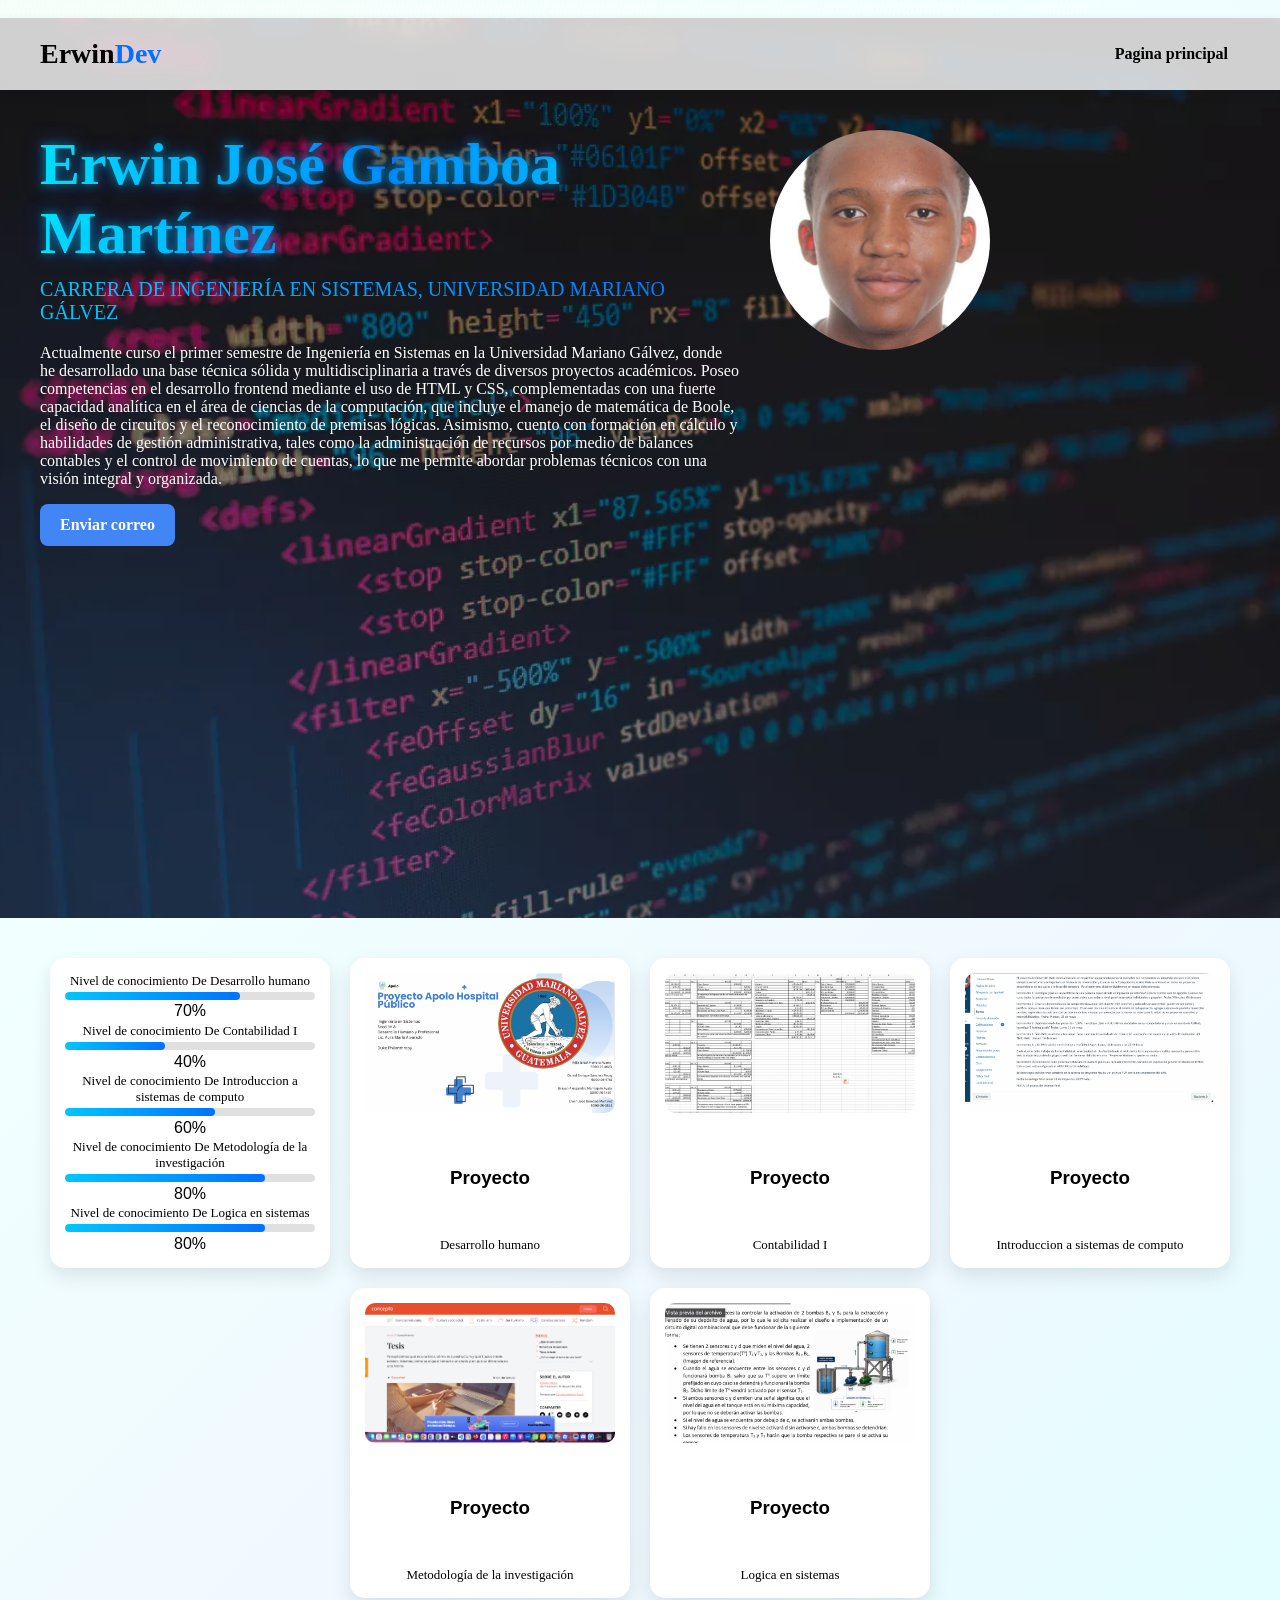
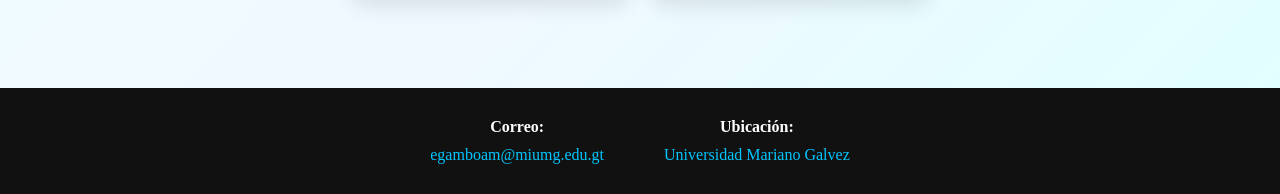
<file: index.html>
<!DOCTYPE html>
<html lang="es">
<head>
    <meta charset="UTF-8">
    <meta name="viewport" content="width=device-width, initial-scale=1.0">
    <title>Erwin_portafolio</title>

    <link rel="stylesheet" href="pagweb.css">
</head>

///////////////////////////////////////////////////////////////////////////////////////////////////////////////////////////
<!--Pagina Principal-->
///////////////////////////////////////////////////////////////////////////////////////////////////////////////////////////
<section class="hero">
<header class="header">
    <div class="logo">
        Erwin<span>Dev</span>
    </div>

    <nav class="nav">
        <a href="index.html">Pagina principal</a>
    </nav>

</header>

<body>

<div class="perfil">


    <div class="info">

        <h1 class="titu">Erwin José Gamboa Martínez</h1>

        <p class="subti">
            CARRERA DE INGENIERÍA EN SISTEMAS, UNIVERSIDAD MARIANO GÁLVEZ
        </p>

        <p>
            Actualmente curso el primer semestre de Ingeniería en Sistemas en la Universidad Mariano Gálvez, 
            donde he desarrollado una base técnica sólida y multidisciplinaria a través de diversos proyectos académicos. 
            Poseo competencias en el desarrollo frontend mediante el uso de HTML y CSS, 
            complementadas con una fuerte capacidad analítica en el área de ciencias de la computación, 
            que incluye el manejo de matemática de Boole, el diseño de circuitos y el reconocimiento de premisas lógicas. 
            Asimismo, cuento con formación en cálculo y habilidades de gestión administrativa, 
            tales como la administración de recursos por medio de balances contables y el control de movimiento de cuentas,
             lo que me permite abordar problemas técnicos con una visión integral y organizada.
        </p>

        <a href="mailto:egamboam@miumg.edu.gt" class="botoncito">
            Enviar correo
        </a>
    
    </div>
    <img src="ewin.jpg" class="round" alt="Foto de perfil">

</div>
</section>

<!--
///////////////////////////////////////////////////////////////////////////////////////////////////////////////////////////
Seccion de paginas
///////////////////////////////////////////////////////////////////////////////////////////////////////////////////////////
-->

    <section>

  <div class="cards">

    <div class="card">
        <p>Nivel de conocimiento De Desarrollo humano</p>
        <div class="progress-bar">
            <div class="progress" style="width: 70%;"></div>
        </div>
        <span>70%</span>

        <p>Nivel de conocimiento De Contabilidad I</p>
        <div class="progress-bar">
            <div class="progress" style="width: 40%;"></div>
        </div>
        <span>40%</span>

        <p>Nivel de conocimiento De Introduccion a sistemas de computo</p>
        <div class="progress-bar">
            <div class="progress" style="width: 60%;"></div>
        </div>
        <span>60%</span>

        <p>Nivel de conocimiento De Metodología de la investigación</p>
        <div class="progress-bar">
            <div class="progress" style="width: 80%;"></div>
        </div>
        <span>80%</span>

        <p>Nivel de conocimiento De Logica en sistemas</p>
        <div class="progress-bar">
            <div class="progress" style="width: 80%;"></div>
        </div>
        <span>80%</span>
    </div>

    <a href="index2.html" class="card glass">
      <img src="Desapro.jpg">
      <h3>Proyecto</h3>
      <p class="pcard">Desarrollo humano</p>
    </a>

    <a href="index3.html" class="card glass">
      <img src="conproy.png">
      <h3>Proyecto</h3>
      <p class="pcard">Contabilidad I</p>
    </a>

    <a href="index4.html" class="card glass">
      <img src="introproy.png">
      <h3>Proyecto</h3>
      <p class="pcard">Introduccion a sistemas de computo</p>
    </a>

    <a href="index5.html" class="card glass">
      <img src="metproy.png">
      <h3>Proyecto</h3>
      <p class="pcard">Metodología de la investigación</p>
    </a>

    <a href="index6.html" class="card glass">
      <img src="logiproy.png">
      <h3>Proyecto</h3>
      <p class="pcard">Logica en sistemas</p>
    </a>

  </div>

</section>

<!--
///////////////////////////////////////////////////////////////////////////////////////////////////////////////////////////
Pie de pagina
///////////////////////////////////////////////////////////////////////////////////////////////////////////////////////////
-->

<footer class="footer">

  <div class="footer-container">

    <div class="footer-item">
      <p>Correo:</p>
      <a href="mailto:egamboam@miumg.edu.gt">
        egamboam@miumg.edu.gt
      </a>
    </div>

    <div class="footer-item">
      <p>Ubicación:</p>
      <a href="https://maps.app.goo.gl/AmD2jMaSG96LEVjC8">
        Universidad Mariano Galvez
      </a>
    </div>

  </div>

</footer>

</body>
</html>
</file>
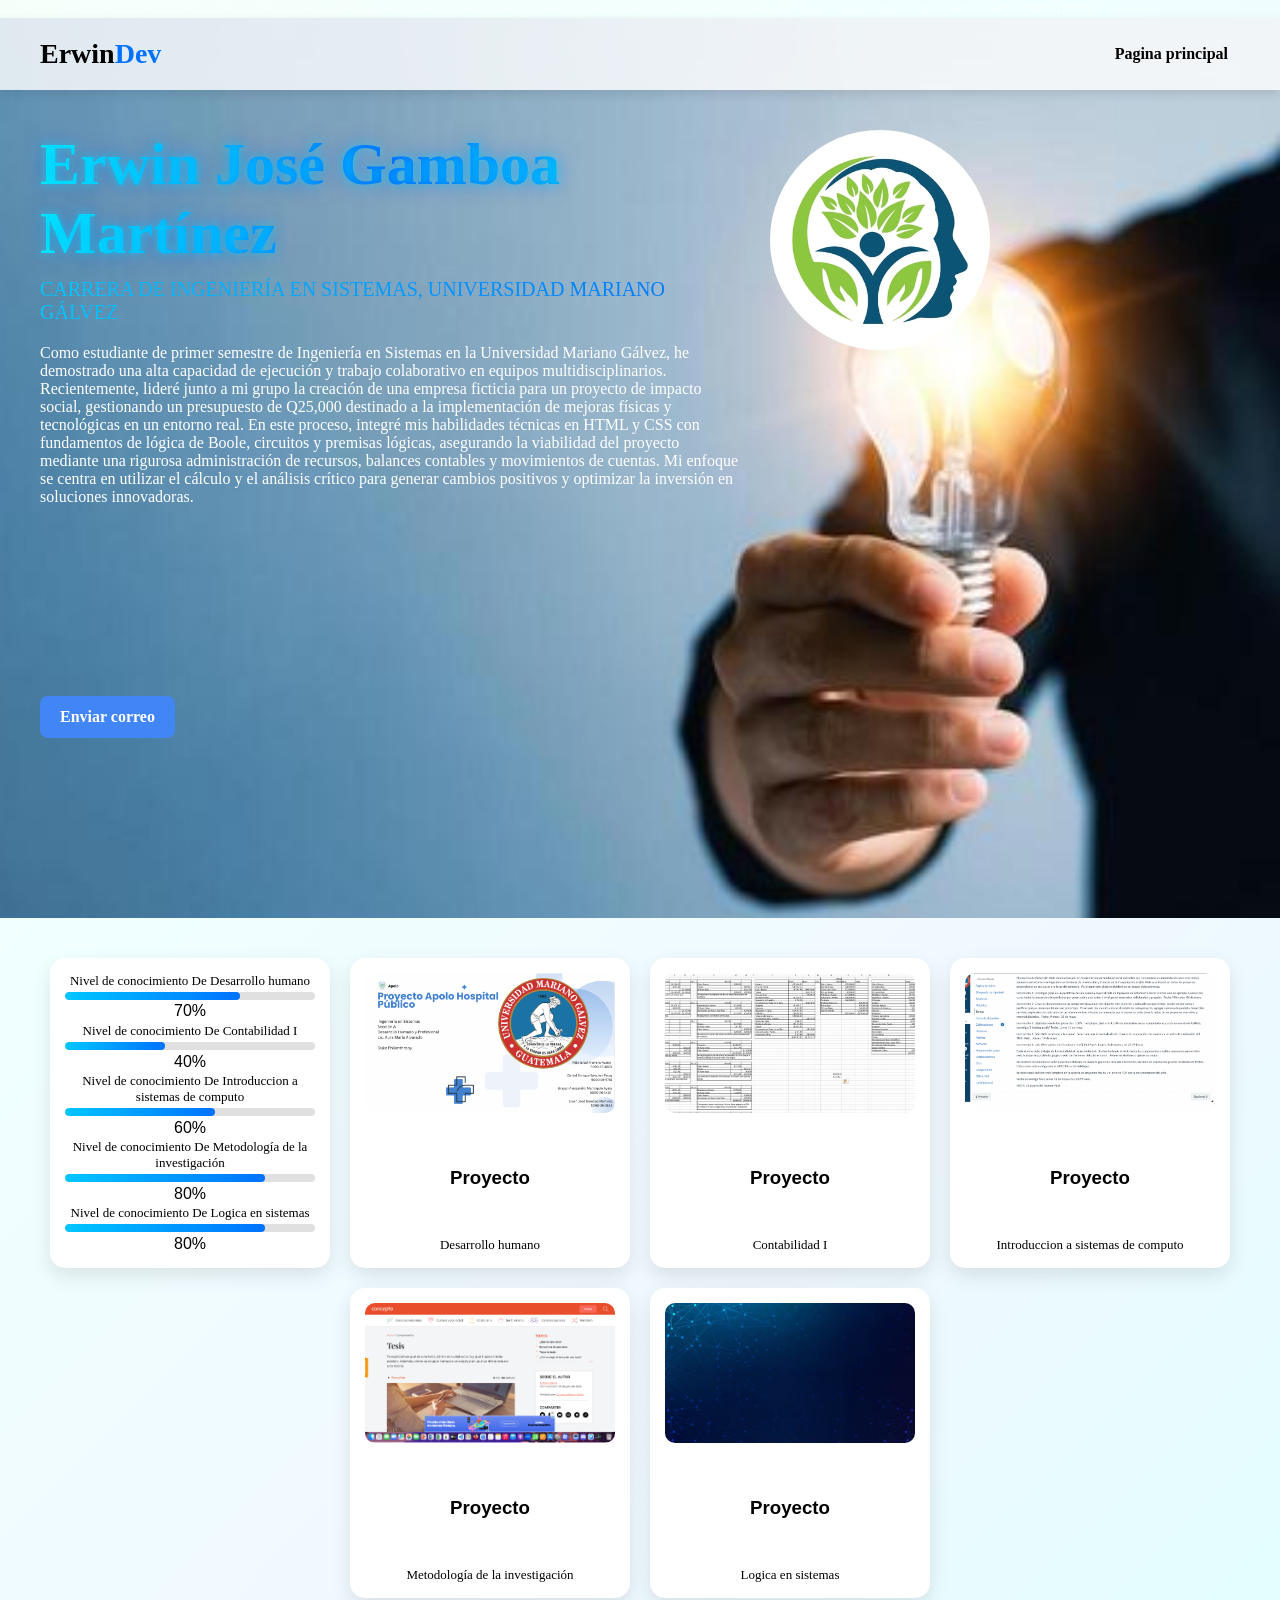
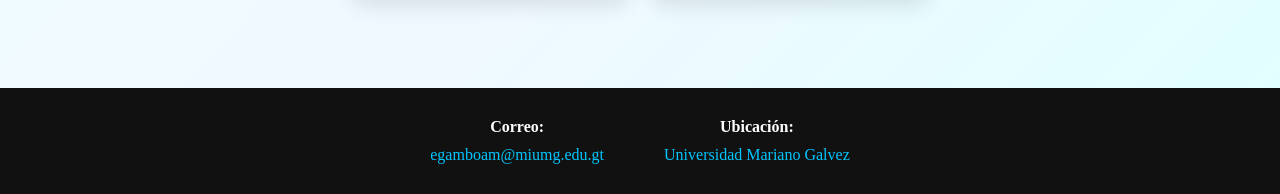
<file: index2.html>
<!DOCTYPE html>
<html lang="es">
<head>
    <meta charset="UTF-8">
    <meta name="viewport" content="width=device-width, initial-scale=1.0">
    <title>Desarrollo Humano</title>

    <link rel="stylesheet" href="pagweb.css">
</head>

///////////////////////////////////////////////////////////////////////////////////////////////////////////////////////////
<!--Pagina Principal-->
///////////////////////////////////////////////////////////////////////////////////////////////////////////////////////////

<section class="hero-des">
<header class="header">
    <div class="logo">
        Erwin<span>Dev</span>
    </div>

    <nav class="nav">
        <a href="index.html">Pagina principal</a>
    </nav>


</header>

<body>

<div class="perfil">


    <div class="info">

        <h1 class="titu">Erwin José Gamboa Martínez</h1>

        <p class="subti">
            CARRERA DE INGENIERÍA EN SISTEMAS, UNIVERSIDAD MARIANO GÁLVEZ
        </p>

        <p>
            Como estudiante de primer semestre de Ingeniería en Sistemas en la Universidad Mariano Gálvez,
            he demostrado una alta capacidad de ejecución y trabajo colaborativo en equipos multidisciplinarios. 
            Recientemente, lideré junto a mi grupo la creación de una empresa ficticia para un proyecto de impacto social,
            gestionando un presupuesto de Q25,000 destinado a la implementación de mejoras físicas y 
            tecnológicas en un entorno real. En este proceso, integré mis habilidades técnicas en HTML y 
            CSS con fundamentos de lógica de Boole, circuitos y premisas lógicas, asegurando la viabilidad 
            del proyecto mediante una rigurosa administración de recursos, balances contables y movimientos de cuentas.
            Mi enfoque se centra en utilizar el cálculo y el análisis crítico para generar cambios positivos y 
            optimizar la inversión en soluciones innovadoras.
        </p>

        <div class="video-container">
    <iframe width="300" height="170"
        src="https://www.youtube.com/embed/HGNBEvgfM04"
        title="YouTube video player"
        frameborder="0"
        allowfullscreen>
    </iframe>
        </div>

        <a href="mailto:egamboam@miumg.edu.gt" class="botoncito">
            Enviar correo
        </a>
    
    </div>
    <img src="desaperfil.jpg" class="round" alt="Foto de perfil">

</div>
</section>

<!--
///////////////////////////////////////////////////////////////////////////////////////////////////////////////////////////
Seccion de paginas
///////////////////////////////////////////////////////////////////////////////////////////////////////////////////////////
-->

    <section>

  <div class="cards">

    <div class="card">
        <p>Nivel de conocimiento De Desarrollo humano</p>
        <div class="progress-bar">
            <div class="progress" style="width: 70%;"></div>
        </div>
        <span>70%</span>

        <p>Nivel de conocimiento De Contabilidad I</p>
        <div class="progress-bar">
            <div class="progress" style="width: 40%;"></div>
        </div>
        <span>40%</span>

        <p>Nivel de conocimiento De Introduccion a sistemas de computo</p>
        <div class="progress-bar">
            <div class="progress" style="width: 60%;"></div>
        </div>
        <span>60%</span>

        <p>Nivel de conocimiento De Metodología de la investigación</p>
        <div class="progress-bar">
            <div class="progress" style="width: 80%;"></div>
        </div>
        <span>80%</span>

        <p>Nivel de conocimiento De Logica en sistemas</p>
        <div class="progress-bar">
            <div class="progress" style="width: 80%;"></div>
        </div>
        <span>80%</span>
    </div>

    <a href="index2.html" class="card glass">
      <img src="Desapro.jpg">
      <h3>Proyecto</h3>
      <p class="pcard">Desarrollo humano</p>
    </a>

    <a href="index3.html" class="card glass">
      <img src="conproy.png">
      <h3>Proyecto</h3>
      <p class="pcard">Contabilidad I</p>
    </a>

    <a href="index4.html" class="card glass">
      <img src="introproy.png">
      <h3>Proyecto</h3>
      <p class="pcard">Introduccion a sistemas de computo</p>
    </a>

    <a href="index5.html" class="card glass">
      <img src="metproy.png">
      <h3>Proyecto</h3>
      <p class="pcard">Metodología de la investigación</p>
    </a>

    <a href="index6.html" class="card glass">
      <img src="logfon.jpg">
      <h3>Proyecto</h3>
      <p class="pcard">Logica en sistemas</p>
    </a>

  </div>

</section>

<!--
///////////////////////////////////////////////////////////////////////////////////////////////////////////////////////////
Pie de pagina
///////////////////////////////////////////////////////////////////////////////////////////////////////////////////////////
-->

<footer class="footer">

  <div class="footer-container">

    <div class="footer-item">
      <p>Correo:</p>
      <a href="mailto:egamboam@miumg.edu.gt">
        egamboam@miumg.edu.gt
      </a>
    </div>

    <div class="footer-item">
      <p>Ubicación:</p>
      <a href="https://maps.app.goo.gl/AmD2jMaSG96LEVjC8">
        Universidad Mariano Galvez
      </a>
    </div>

  </div>

</footer>

</body>
</html>
</file>
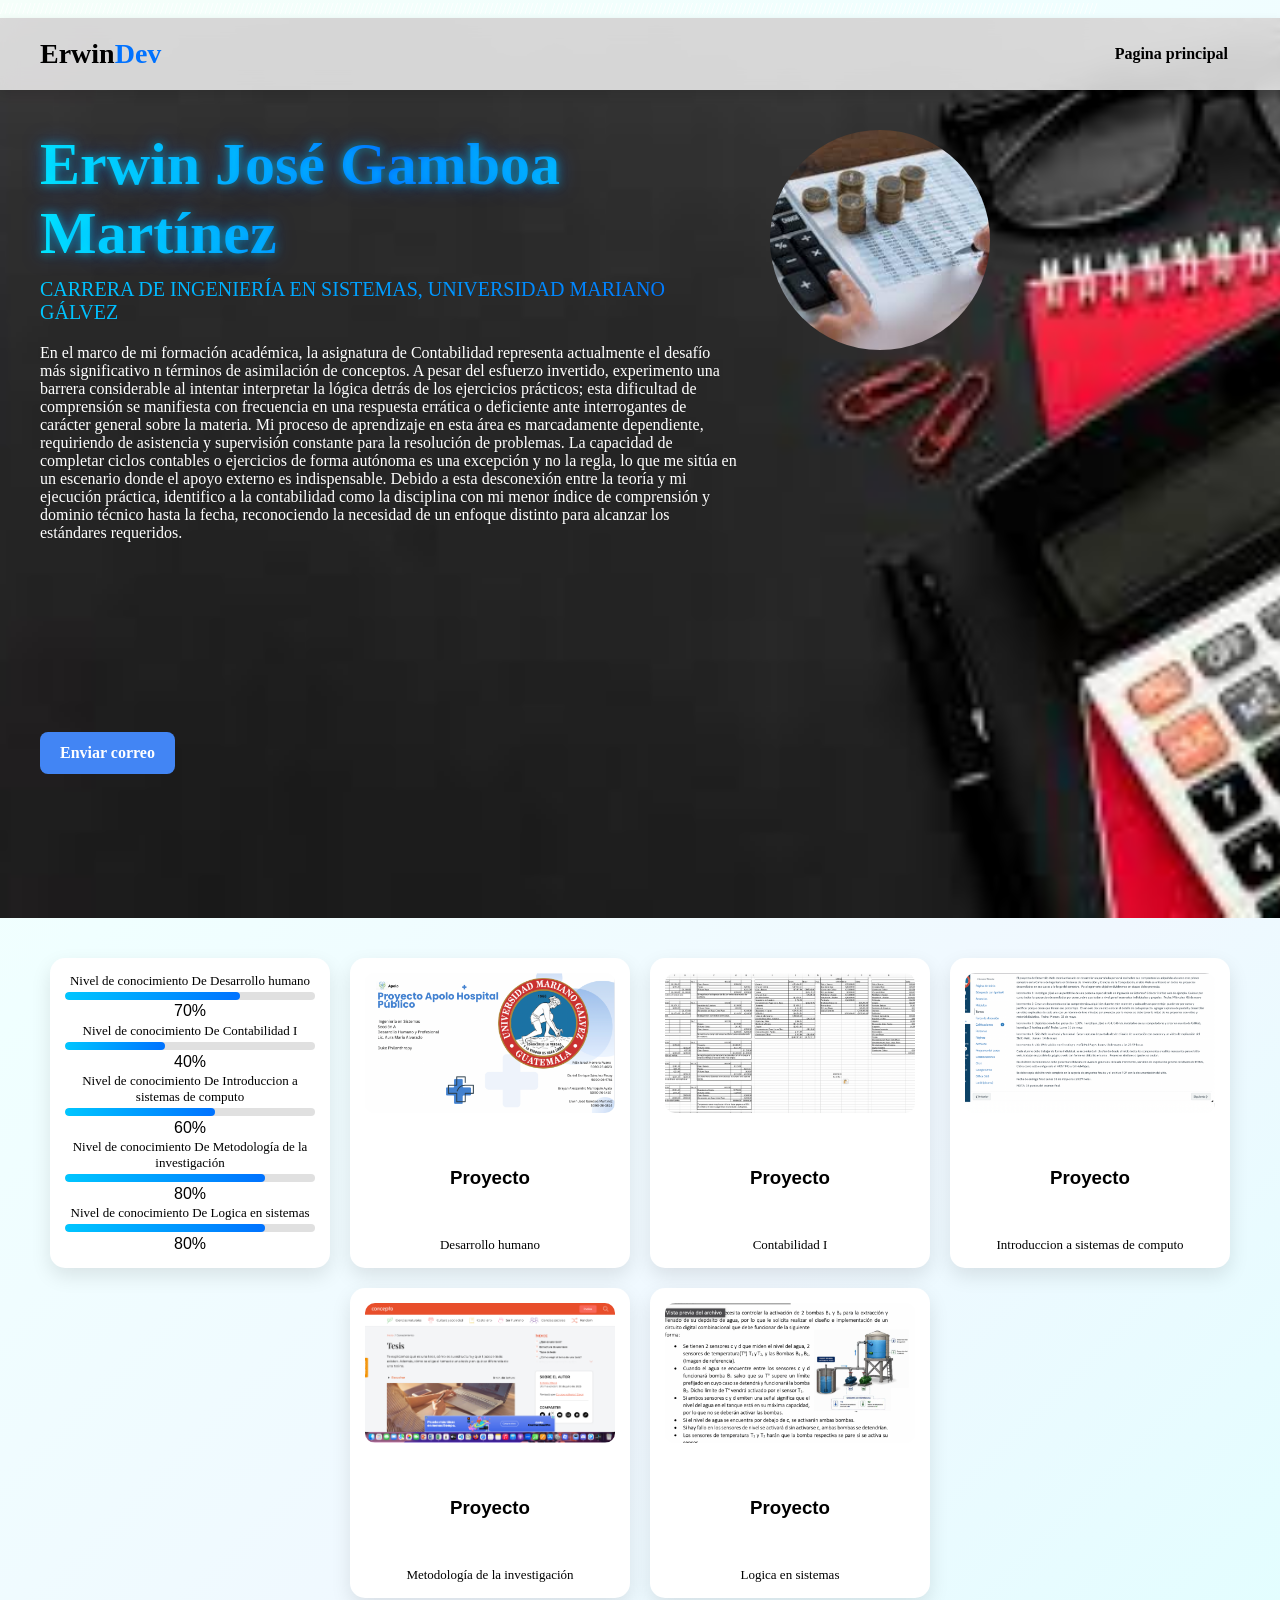
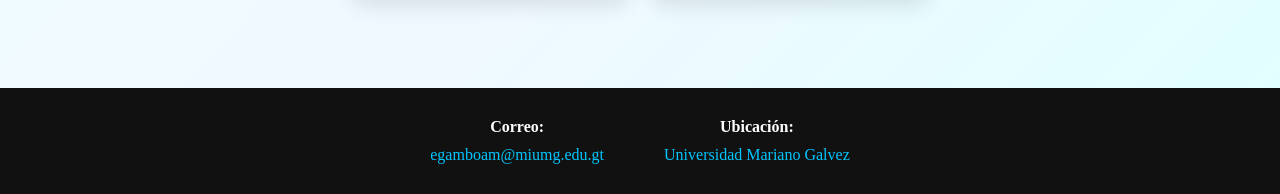
<file: index3.html>
<!DOCTYPE html>
<html lang="es">
<head>
    <meta charset="UTF-8">
    <meta name="viewport" content="width=device-width, initial-scale=1.0">
    <title>Contabilidad I</title>

    <link rel="stylesheet" href="pagweb.css">
</head>

///////////////////////////////////////////////////////////////////////////////////////////////////////////////////////////
<!--Pagina Principal-->
///////////////////////////////////////////////////////////////////////////////////////////////////////////////////////////

<section class="hero-con">
<header class="header">
    <div class="logo">
        Erwin<span>Dev</span>
    </div>

    <nav class="nav">
        <a href="index.html">Pagina principal</a>
    </nav>

</header>

<body>

<div class="perfil">


    <div class="info">

        <h1 class="titu">Erwin José Gamboa Martínez</h1>

        <p class="subti">
            CARRERA DE INGENIERÍA EN SISTEMAS, UNIVERSIDAD MARIANO GÁLVEZ
        </p>

        <p>
            En el marco de mi formación académica, la asignatura de Contabilidad representa actualmente el desafío más significativo 
            n términos de asimilación de conceptos. A pesar del esfuerzo invertido, experimento una barrera considerable al intentar 
            interpretar la lógica detrás de los ejercicios prácticos; esta dificultad de comprensión se manifiesta con frecuencia en 
            una respuesta errática o deficiente ante interrogantes de carácter general sobre la materia.

            Mi proceso de aprendizaje en esta área es marcadamente dependiente, 
            requiriendo de asistencia y supervisión constante para la resolución de problemas. 
            La capacidad de completar ciclos contables o ejercicios de forma autónoma es una excepción y no la regla, 
            lo que me sitúa en un escenario donde el apoyo externo es indispensable. Debido a esta desconexión entre 
            la teoría y mi ejecución práctica, identifico a la contabilidad como la disciplina con mi menor índice de 
            comprensión y dominio técnico hasta la fecha, reconociendo la necesidad de un enfoque distinto para alcanzar 
            los estándares requeridos.
        </p>

        <div class="video-container">
    <iframe width="300" height="170"
        src="https://www.youtube.com/embed/mfz3P_lNTso"
        title="YouTube video player"
        frameborder="0"
        allowfullscreen>
    </iframe>
        </div>

        <a href="mailto:egamboam@miumg.edu.gt" class="botoncito">
            Enviar correo
        </a>
    
    </div>
    <img src="conperfil.jpeg" class="round" alt="Foto de perfil">

</div>
</section>

<!--
///////////////////////////////////////////////////////////////////////////////////////////////////////////////////////////
Seccion de paginas
///////////////////////////////////////////////////////////////////////////////////////////////////////////////////////////
-->

    <section>

  <div class="cards">

    <div class="card">
        <p>Nivel de conocimiento De Desarrollo humano</p>
        <div class="progress-bar">
            <div class="progress" style="width: 70%;"></div>
        </div>
        <span>70%</span>

        <p>Nivel de conocimiento De Contabilidad I</p>
        <div class="progress-bar">
            <div class="progress" style="width: 40%;"></div>
        </div>
        <span>40%</span>

        <p>Nivel de conocimiento De Introduccion a sistemas de computo</p>
        <div class="progress-bar">
            <div class="progress" style="width: 60%;"></div>
        </div>
        <span>60%</span>

        <p>Nivel de conocimiento De Metodología de la investigación</p>
        <div class="progress-bar">
            <div class="progress" style="width: 80%;"></div>
        </div>
        <span>80%</span>

        <p>Nivel de conocimiento De Logica en sistemas</p>
        <div class="progress-bar">
            <div class="progress" style="width: 80%;"></div>
        </div>
        <span>80%</span>
    </div>

    <a href="index2.html" class="card glass">
      <img src="Desapro.jpg">
      <h3>Proyecto</h3>
      <p class="pcard">Desarrollo humano</p>
    </a>

    <a href="index3.html" class="card glass">
      <img src="conproy.png">
      <h3>Proyecto</h3>
      <p class="pcard">Contabilidad I</p>
    </a>

    <a href="index4.html" class="card glass">
      <img src="introproy.png">
      <h3>Proyecto</h3>
      <p class="pcard">Introduccion a sistemas de computo</p>
    </a>

    <a href="index5.html" class="card glass">
      <img src="metproy.png">
      <h3>Proyecto</h3>
      <p class="pcard">Metodología de la investigación</p>
    </a>

    <a href="index6.html" class="card glass">
      <img src="logiproy.png">
      <h3>Proyecto</h3>
      <p class="pcard">Logica en sistemas</p>
    </a>

  </div>

</section>

<!--
///////////////////////////////////////////////////////////////////////////////////////////////////////////////////////////
Pie de pagina
///////////////////////////////////////////////////////////////////////////////////////////////////////////////////////////
-->

<footer class="footer">

  <div class="footer-container">

    <div class="footer-item">
      <p>Correo:</p>
      <a href="mailto:egamboam@miumg.edu.gt">
        egamboam@miumg.edu.gt
      </a>
    </div>

    <div class="footer-item">
      <p>Ubicación:</p>
      <a href="https://maps.app.goo.gl/AmD2jMaSG96LEVjC8">
        Universidad Mariano Galvez
      </a>
    </div>

  </div>

</footer>

</body>
</html>
</file>
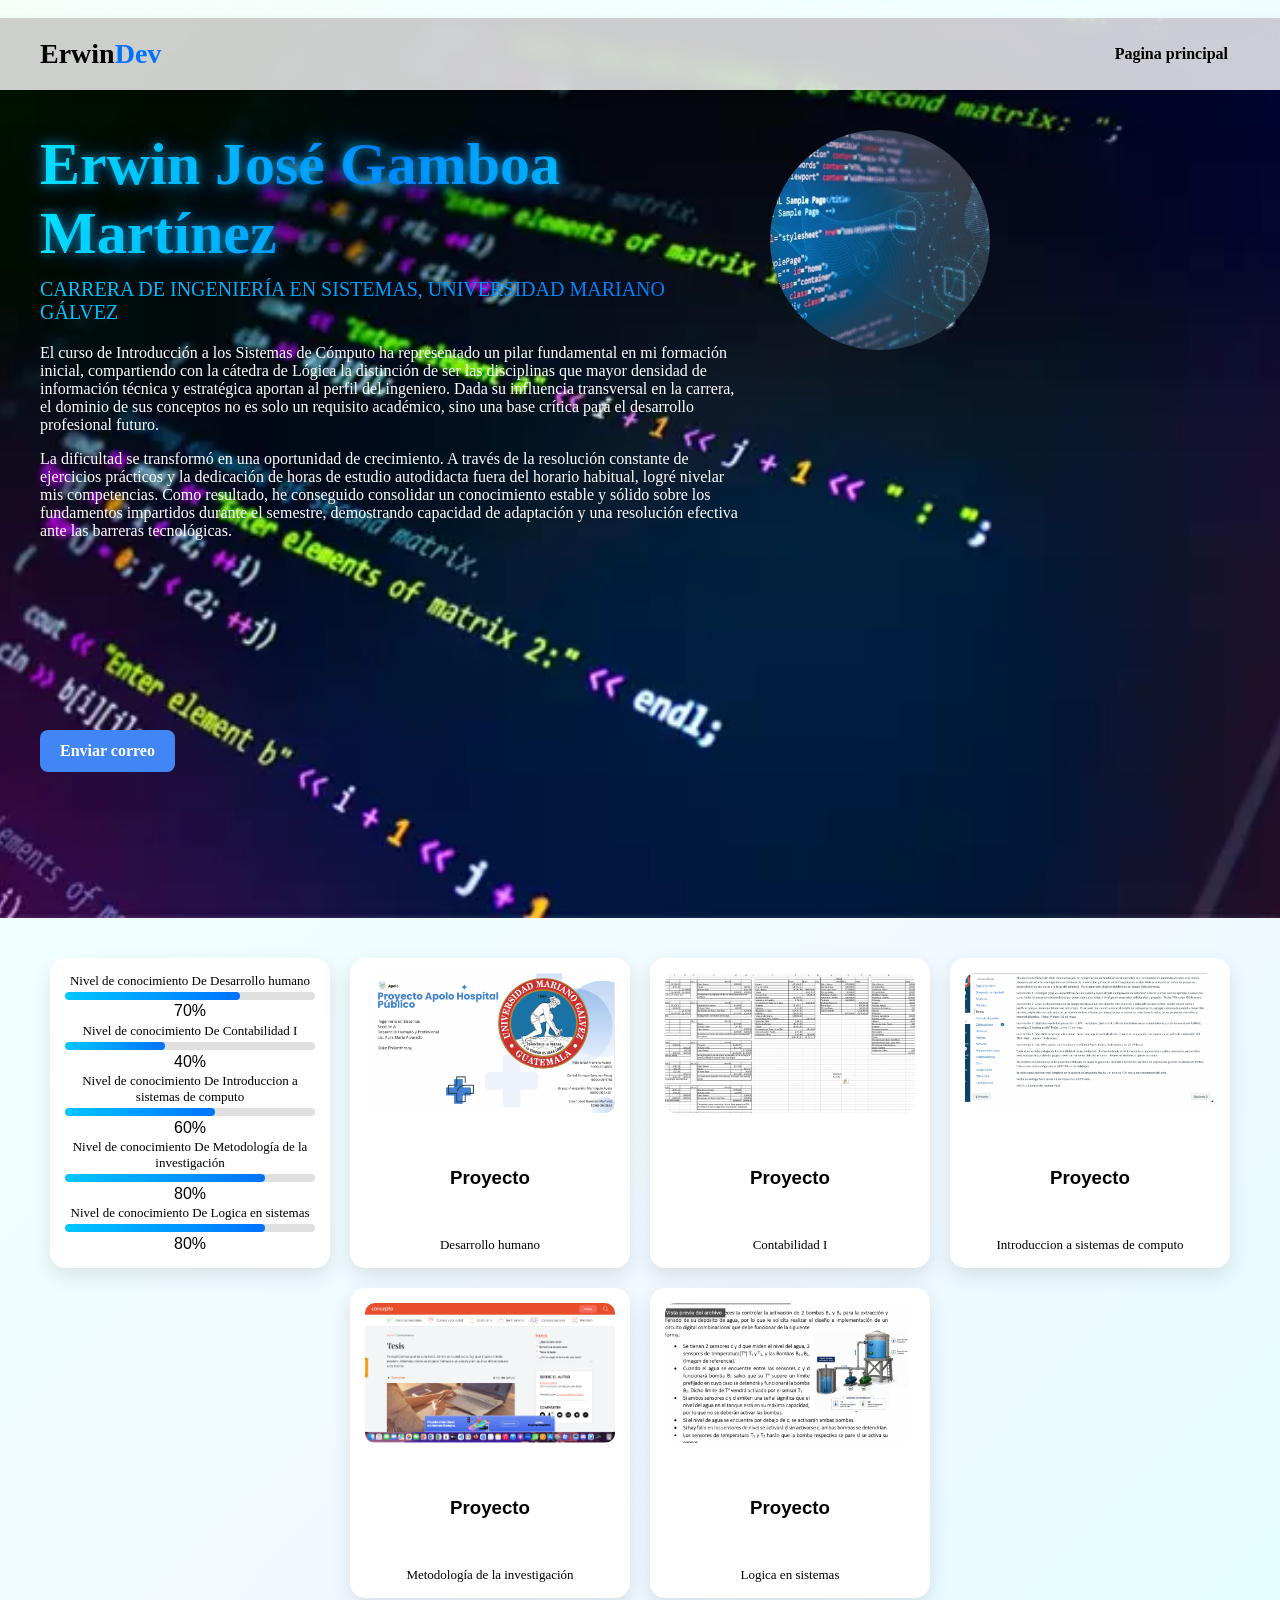
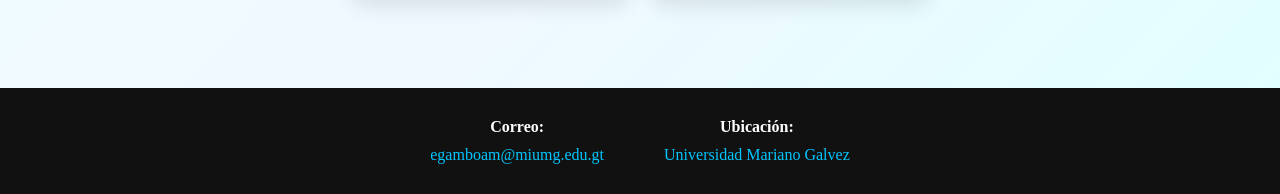
<file: index4.html>
<!DOCTYPE html>
<html lang="es">
<head>
    <meta charset="UTF-8">
    <meta name="viewport" content="width=device-width, initial-scale=1.0">
    <title>Introduccion a sistemas de computo</title>

    <link rel="stylesheet" href="pagweb.css">
</head>

///////////////////////////////////////////////////////////////////////////////////////////////////////////////////////////
<!--Pagina Principal-->
///////////////////////////////////////////////////////////////////////////////////////////////////////////////////////////

<section class="hero-inf">
<header class="header">
    <div class="logo">
        Erwin<span>Dev</span>
    </div>

    <nav class="nav">
        <a href="index.html">Pagina principal</a>
    </nav>


</header>

<body>

<div class="perfil">


    <div class="info">

        <h1 class="titu">Erwin José Gamboa Martínez</h1>

        <p class="subti">
            CARRERA DE INGENIERÍA EN SISTEMAS, UNIVERSIDAD MARIANO GÁLVEZ
        </p>

        <p>
            El curso de Introducción a los Sistemas de Cómputo ha representado un pilar fundamental en mi formación inicial,
            compartiendo con la cátedra de Lógica la distinción de ser las disciplinas que mayor densidad de información 
            técnica y estratégica aportan al perfil del ingeniero. Dada su influencia transversal en la carrera, el dominio 
            de sus conceptos no es solo un requisito académico, sino una base crítica para el desarrollo profesional futuro.
        </p>
        <p>
            La dificultad se transformó en una oportunidad de crecimiento. A través de la resolución constante
            de ejercicios prácticos y la dedicación de horas de estudio autodidacta fuera del horario habitual, 
            logré nivelar mis competencias. Como resultado, he conseguido consolidar un conocimiento estable y sólido sobre 
            los fundamentos impartidos durante el semestre, demostrando capacidad de adaptación y una resolución efectiva 
            ante las barreras tecnológicas.
        </p>

        <div class="video-container">
    <iframe width="300" height="170"
        src="https://www.youtube.com/embed/OjuOVpshHrU"
        title="YouTube video player"
        frameborder="0"
        allowfullscreen>
    </iframe>
        </div>

        <a href="mailto:egamboam@miumg.edu.gt" class="botoncito">
            Enviar correo
        </a>
    
    </div>
    <img src="progperfil.jpg" class="round" alt="Foto de perfil">

</div>
</section>

<!--
///////////////////////////////////////////////////////////////////////////////////////////////////////////////////////////
Seccion de paginas
///////////////////////////////////////////////////////////////////////////////////////////////////////////////////////////
-->

    <section>

  <div class="cards">

    <div class="card">
        <p>Nivel de conocimiento De Desarrollo humano</p>
        <div class="progress-bar">
            <div class="progress" style="width: 70%;"></div>
        </div>
        <span>70%</span>

        <p>Nivel de conocimiento De Contabilidad I</p>
        <div class="progress-bar">
            <div class="progress" style="width: 40%;"></div>
        </div>
        <span>40%</span>

        <p>Nivel de conocimiento De Introduccion a sistemas de computo</p>
        <div class="progress-bar">
            <div class="progress" style="width: 60%;"></div>
        </div>
        <span>60%</span>

        <p>Nivel de conocimiento De Metodología de la investigación</p>
        <div class="progress-bar">
            <div class="progress" style="width: 80%;"></div>
        </div>
        <span>80%</span>

        <p>Nivel de conocimiento De Logica en sistemas</p>
        <div class="progress-bar">
            <div class="progress" style="width: 80%;"></div>
        </div>
        <span>80%</span>
    </div>

    <a href="index2.html" class="card glass">
      <img src="Desapro.jpg">
      <h3>Proyecto</h3>
      <p class="pcard">Desarrollo humano</p>
    </a>

    <a href="index3.html" class="card glass">
      <img src="conproy.png">
      <h3>Proyecto</h3>
      <p class="pcard">Contabilidad I</p>
    </a>

    <a href="index4.html" class="card glass">
      <img src="introproy.png">
      <h3>Proyecto</h3>
      <p class="pcard">Introduccion a sistemas de computo</p>
    </a>

    <a href="index5.html" class="card glass">
      <img src="metproy.png">
      <h3>Proyecto</h3>
      <p class="pcard">Metodología de la investigación</p>
    </a>

    <a href="index6.html" class="card glass">
      <img src="logiproy.png">
      <h3>Proyecto</h3>
      <p class="pcard">Logica en sistemas</p>
    </a>

  </div>

</section>

<!--
///////////////////////////////////////////////////////////////////////////////////////////////////////////////////////////
Pie de pagina
///////////////////////////////////////////////////////////////////////////////////////////////////////////////////////////
-->

<footer class="footer">

  <div class="footer-container">

    <div class="footer-item">
      <p>Correo:</p>
      <a href="mailto:egamboam@miumg.edu.gt">
        egamboam@miumg.edu.gt
      </a>
    </div>

    <div class="footer-item">
      <p>Ubicación:</p>
      <a href="https://maps.app.goo.gl/AmD2jMaSG96LEVjC8">
        Universidad Mariano Galvez
      </a>
    </div>

  </div>

</footer>

</body>
</html>
</file>
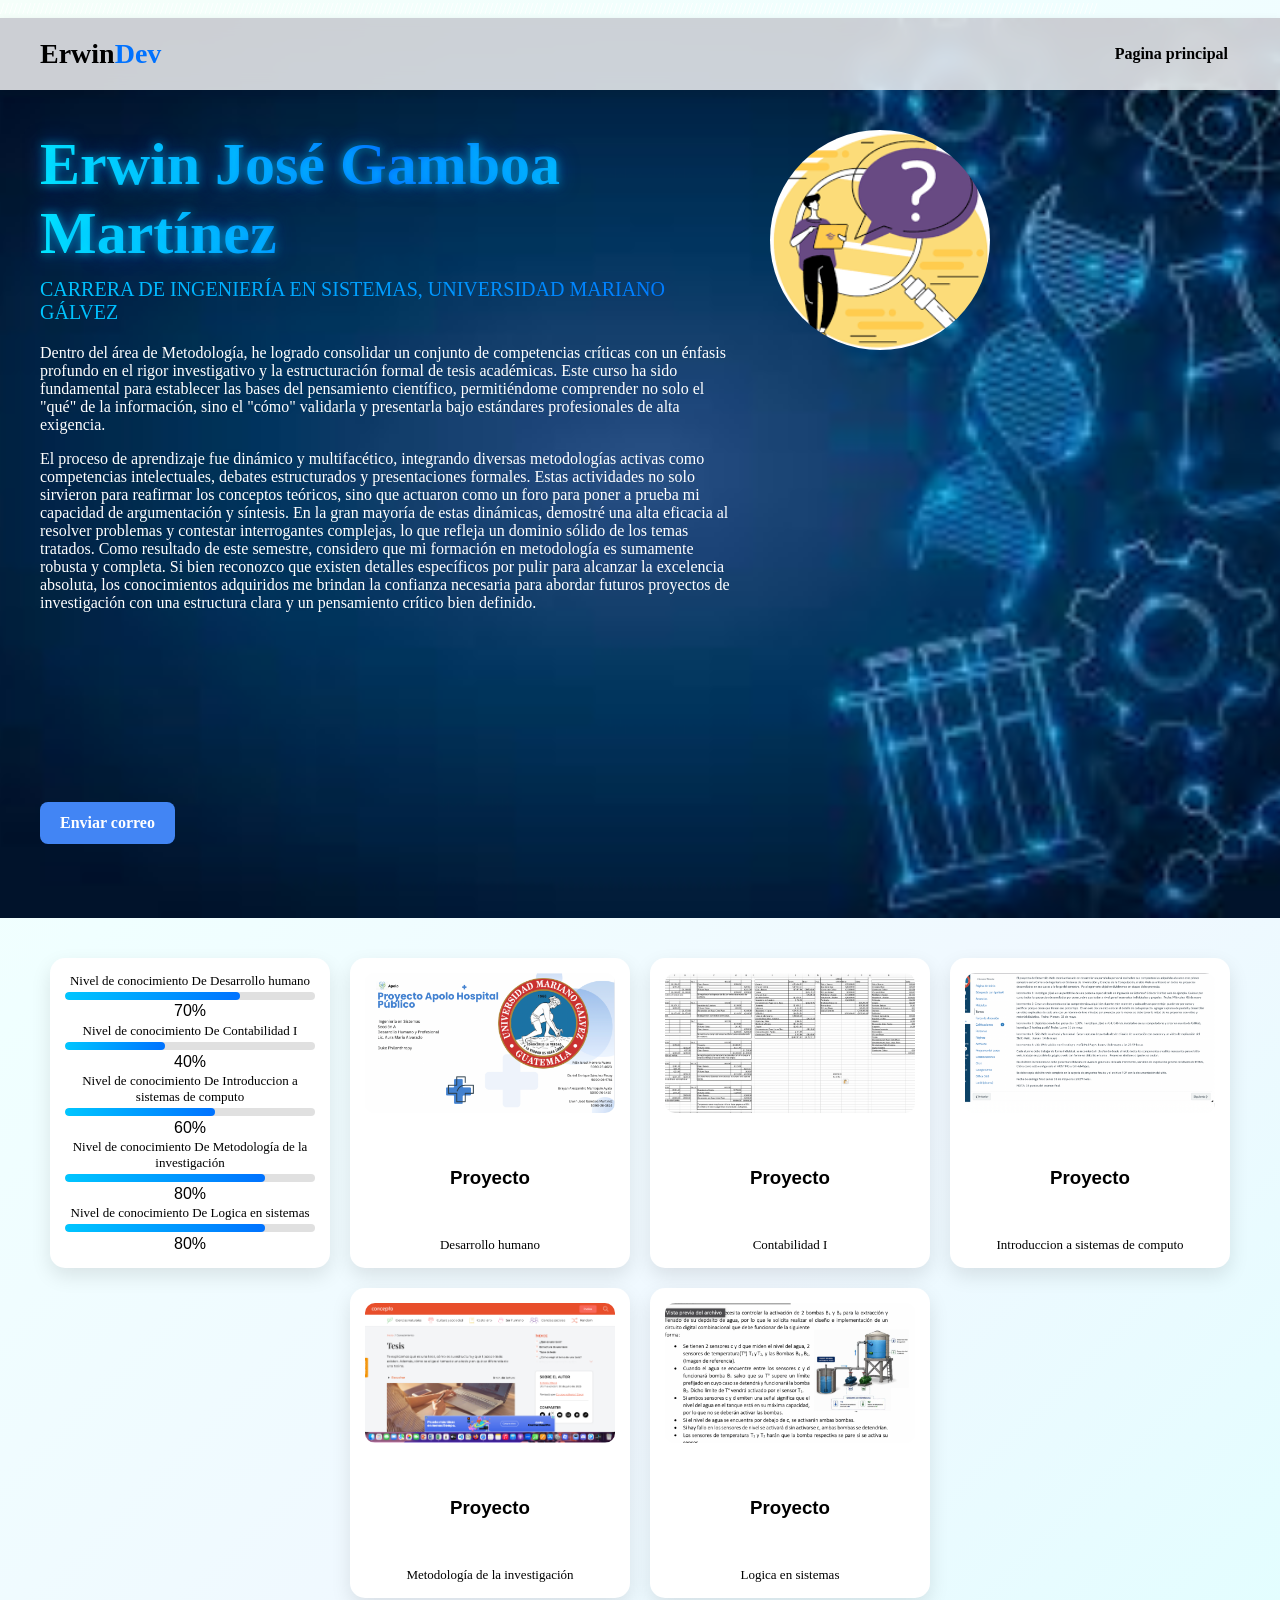
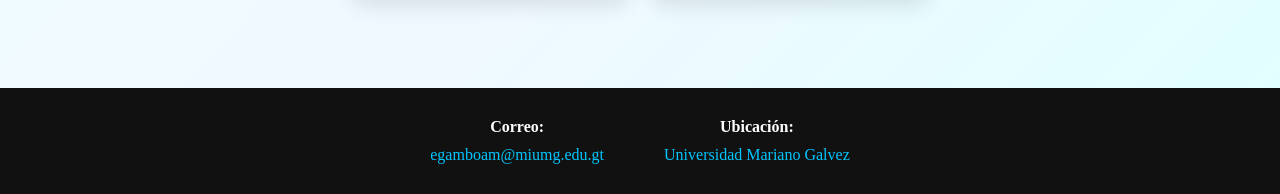
<file: index5.html>
<!DOCTYPE html>
<html lang="es">
<head>
    <meta charset="UTF-8">
    <meta name="viewport" content="width=device-width, initial-scale=1.0">
    <title>Metodología de la investigación</title>

    <link rel="stylesheet" href="pagweb.css">
</head>

///////////////////////////////////////////////////////////////////////////////////////////////////////////////////////////
<!--Pagina Principal-->
///////////////////////////////////////////////////////////////////////////////////////////////////////////////////////////

<section class="hero-met">
<header class="header">
    <div class="logo">
        Erwin<span>Dev</span>
    </div>

    <nav class="nav">
        <a href="index.html">Pagina principal</a>
    </nav>

</header>

<body>

<div class="perfil">


    <div class="info">

        <h1 class="titu">Erwin José Gamboa Martínez</h1>

        <p class="subti">
            CARRERA DE INGENIERÍA EN SISTEMAS, UNIVERSIDAD MARIANO GÁLVEZ
        </p>

        <p>
            Dentro del área de Metodología, he logrado consolidar un conjunto de competencias críticas con un énfasis 
            profundo en el rigor investigativo y la estructuración formal de tesis académicas. Este curso ha sido 
            fundamental para establecer las bases del pensamiento científico, permitiéndome comprender no solo el "qué" de 
            la información, sino el "cómo" validarla y presentarla bajo estándares profesionales de alta exigencia.
        </p>
        <p>
            El proceso de aprendizaje fue dinámico y multifacético, integrando diversas metodologías activas como 
            competencias intelectuales, debates estructurados y presentaciones formales. Estas actividades no solo 
            sirvieron para reafirmar los conceptos teóricos, sino que actuaron como un foro para poner a prueba mi 
            capacidad de argumentación y síntesis. En la gran mayoría de estas dinámicas, demostré una alta eficacia 
            al resolver problemas y contestar interrogantes complejas, lo que refleja un dominio sólido de los temas 
            tratados.

            Como resultado de este semestre, considero que mi formación en metodología es sumamente robusta y completa. 
            Si bien reconozco que existen detalles específicos por pulir para alcanzar la excelencia absoluta, 
            los conocimientos adquiridos me brindan la confianza necesaria para abordar futuros proyectos de investigación 
            con una estructura clara y un pensamiento crítico bien definido.
        </p>

        <div class="video-container">
    <iframe width="300" height="170"
        src="https://www.youtube.com/embed/eMSb0-ZmbF0"
        title="YouTube video player"
        frameborder="0"
        allowfullscreen>
    </iframe>
        </div>

        <a href="mailto:egamboam@miumg.edu.gt" class="botoncito">
            Enviar correo
        </a>
    
    </div>
    <img src="metoperfil.png" class="round" alt="Foto de perfil">

</div>
</section>

<!--
///////////////////////////////////////////////////////////////////////////////////////////////////////////////////////////
Seccion de paginas
///////////////////////////////////////////////////////////////////////////////////////////////////////////////////////////
-->

    <section>

  <div class="cards">

    <div class="card">
        <p>Nivel de conocimiento De Desarrollo humano</p>
        <div class="progress-bar">
            <div class="progress" style="width: 70%;"></div>
        </div>
        <span>70%</span>

        <p>Nivel de conocimiento De Contabilidad I</p>
        <div class="progress-bar">
            <div class="progress" style="width: 40%;"></div>
        </div>
        <span>40%</span>

        <p>Nivel de conocimiento De Introduccion a sistemas de computo</p>
        <div class="progress-bar">
            <div class="progress" style="width: 60%;"></div>
        </div>
        <span>60%</span>

        <p>Nivel de conocimiento De Metodología de la investigación</p>
        <div class="progress-bar">
            <div class="progress" style="width: 80%;"></div>
        </div>
        <span>80%</span>

        <p>Nivel de conocimiento De Logica en sistemas</p>
        <div class="progress-bar">
            <div class="progress" style="width: 80%;"></div>
        </div>
        <span>80%</span>
    </div>

    <a href="index2.html" class="card glass">
      <img src="Desapro.jpg">
      <h3>Proyecto</h3>
      <p class="pcard">Desarrollo humano</p>
    </a>

    <a href="index3.html" class="card glass">
      <img src="conproy.png">
      <h3>Proyecto</h3>
      <p class="pcard">Contabilidad I</p>
    </a>

    <a href="index4.html" class="card glass">
      <img src="introproy.png">
      <h3>Proyecto</h3>
      <p class="pcard">Introduccion a sistemas de computo</p>
    </a>

    <a href="index5.html" class="card glass">
      <img src="metproy.png">
      <h3>Proyecto</h3>
      <p class="pcard">Metodología de la investigación</p>
    </a>

    <a href="index6.html" class="card glass">
      <img src="logiproy.png">
      <h3>Proyecto</h3>
      <p class="pcard">Logica en sistemas</p>
    </a>

  </div>

</section>

<!--
///////////////////////////////////////////////////////////////////////////////////////////////////////////////////////////
Pie de pagina
///////////////////////////////////////////////////////////////////////////////////////////////////////////////////////////
-->

<footer class="footer">

  <div class="footer-container">

    <div class="footer-item">
      <p>Correo:</p>
      <a href="mailto:egamboam@miumg.edu.gt">
        egamboam@miumg.edu.gt
      </a>
    </div>

    <div class="footer-item">
      <p>Ubicación:</p>
      <a href="https://maps.app.goo.gl/AmD2jMaSG96LEVjC8">
        Universidad Mariano Galvez
      </a>
    </div>

  </div>

</footer>

</body>
</html>
</file>
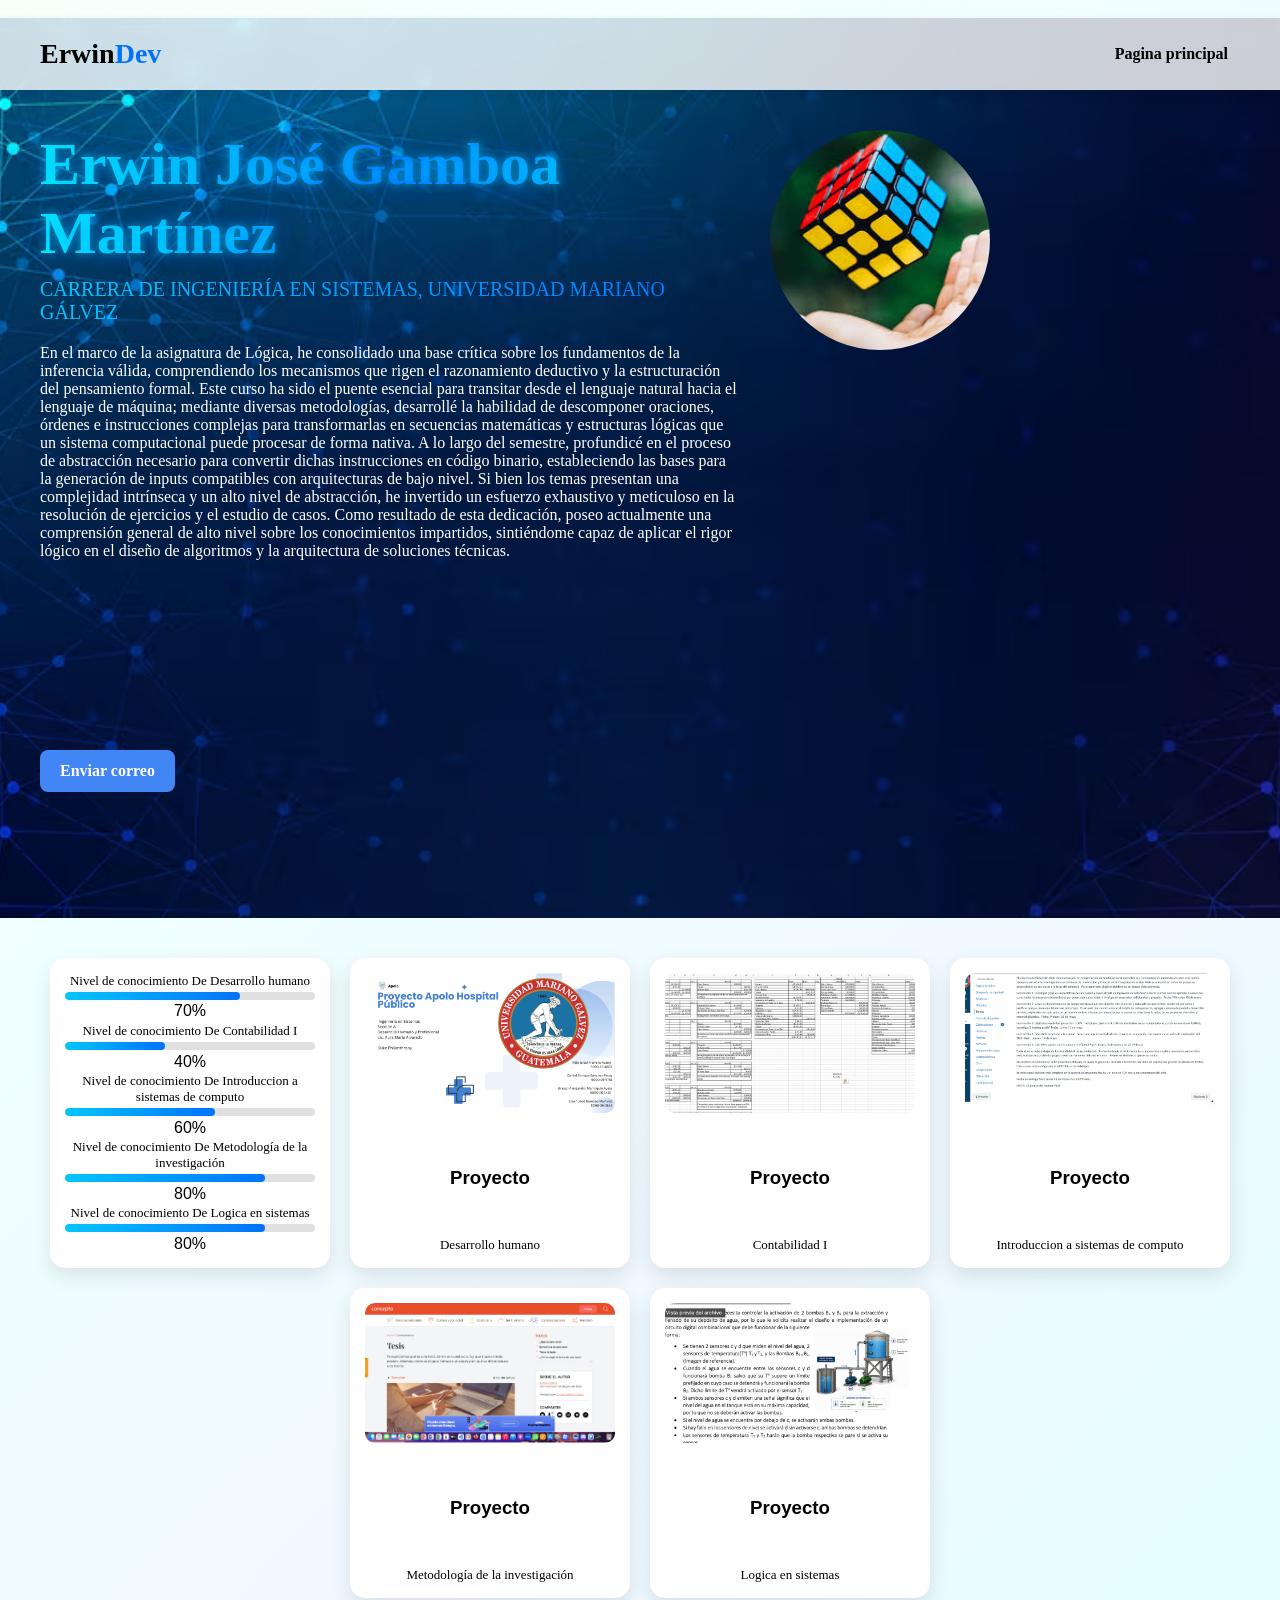
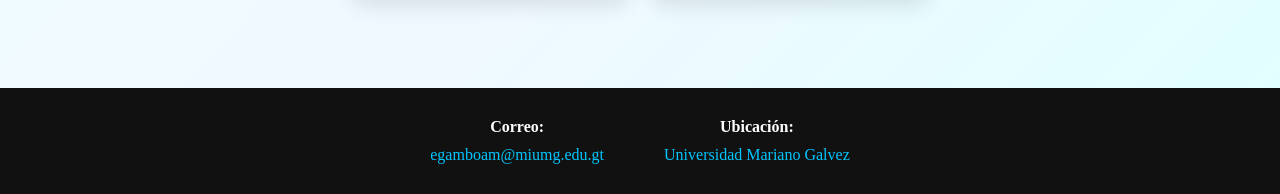
<file: index6.html>
<!DOCTYPE html>
<html lang="es">
<head>
    <meta charset="UTF-8">
    <meta name="viewport" content="width=device-width, initial-scale=1.0">
    <title>Logica en sistemas</title>

    <link rel="stylesheet" href="pagweb.css">
</head>

///////////////////////////////////////////////////////////////////////////////////////////////////////////////////////////
<!--Pagina Principal-->
///////////////////////////////////////////////////////////////////////////////////////////////////////////////////////////

<section class="hero-log">
<header class="header">
    <div class="logo">
        Erwin<span>Dev</span>
    </div>

    <nav class="nav">
        <a href="index.html">Pagina principal</a>
    </nav>

</header>

<body>

<div class="perfil">


    <div class="info">

        <h1 class="titu">Erwin José Gamboa Martínez</h1>

        <p class="subti">
            CARRERA DE INGENIERÍA EN SISTEMAS, UNIVERSIDAD MARIANO GÁLVEZ
        </p>

        <p>
            En el marco de la asignatura de Lógica, he consolidado una base crítica sobre los fundamentos de la inferencia 
            válida, comprendiendo los mecanismos que rigen el razonamiento deductivo y la estructuración del pensamiento 
            formal. Este curso ha sido el puente esencial para transitar desde el lenguaje natural hacia el lenguaje de 
            máquina; mediante diversas metodologías, desarrollé la habilidad de descomponer oraciones, órdenes e 
            instrucciones complejas para transformarlas en secuencias matemáticas y estructuras lógicas que un sistema 
            computacional puede procesar de forma nativa.

            A lo largo del semestre, profundicé en el proceso de abstracción necesario para convertir dichas instrucciones
            en código binario, estableciendo las bases para la generación de inputs compatibles con arquitecturas de bajo
            nivel. Si bien los temas presentan una complejidad intrínseca y un alto nivel de abstracción, he invertido un
            esfuerzo exhaustivo y meticuloso en la resolución de ejercicios y el estudio de casos. Como resultado de 
            esta dedicación, poseo actualmente una comprensión general de alto nivel sobre los conocimientos impartidos,
            sintiéndome capaz de aplicar el rigor lógico en el diseño de algoritmos y la arquitectura de soluciones 
            técnicas.  
        </p>

        <div class="video-container">
    <iframe width="300" height="170"
        src="https://www.youtube.com/embed/MWh0dNEbFtg"
        title="YouTube video player"
        frameborder="0"
        allowfullscreen>
    </iframe>
        </div>

        <a href="mailto:egamboam@miumg.edu.gt" class="botoncito">
            Enviar correo
        </a>
    
    </div>
    <img src="logperfil.jpeg" class="round" alt="Foto de perfil">

</div>
</section>

<!--
///////////////////////////////////////////////////////////////////////////////////////////////////////////////////////////
Seccion de paginas
///////////////////////////////////////////////////////////////////////////////////////////////////////////////////////////
-->

    <section>

  <div class="cards">

    <div class="card">
        <p>Nivel de conocimiento De Desarrollo humano</p>
        <div class="progress-bar">
            <div class="progress" style="width: 70%;"></div>
        </div>
        <span>70%</span>

        <p>Nivel de conocimiento De Contabilidad I</p>
        <div class="progress-bar">
            <div class="progress" style="width: 40%;"></div>
        </div>
        <span>40%</span>

        <p>Nivel de conocimiento De Introduccion a sistemas de computo</p>
        <div class="progress-bar">
            <div class="progress" style="width: 60%;"></div>
        </div>
        <span>60%</span>

        <p>Nivel de conocimiento De Metodología de la investigación</p>
        <div class="progress-bar">
            <div class="progress" style="width: 80%;"></div>
        </div>
        <span>80%</span>

        <p>Nivel de conocimiento De Logica en sistemas</p>
        <div class="progress-bar">
            <div class="progress" style="width: 80%;"></div>
        </div>
        <span>80%</span>
    </div>

    <a href="index2.html" class="card glass">
      <img src="Desapro.jpg">
      <h3>Proyecto</h3>
      <p class="pcard">Desarrollo humano</p>
    </a>

    <a href="index3.html" class="card glass">
      <img src="conproy.png">
      <h3>Proyecto</h3>
      <p class="pcard">Contabilidad I</p>
    </a>

    <a href="index4.html" class="card glass">
      <img src="introproy.png">
      <h3>Proyecto</h3>
      <p class="pcard">Introduccion a sistemas de computo</p>
    </a>

    <a href="index5.html" class="card glass">
      <img src="metproy.png">
      <h3>Proyecto</h3>
      <p class="pcard">Metodología de la investigación</p>
    </a>

    <a href="index6.html" class="card glass">
      <img src="logiproy.png">
      <h3>Proyecto</h3>
      <p class="pcard">Logica en sistemas</p>
    </a>

  </div>

</section>

<!--
///////////////////////////////////////////////////////////////////////////////////////////////////////////////////////////
Pie de pagina
///////////////////////////////////////////////////////////////////////////////////////////////////////////////////////////
-->

<footer class="footer">

  <div class="footer-container">

    <div class="footer-item">
      <p>Correo:</p>
      <a href="mailto:egamboam@miumg.edu.gt">
        egamboam@miumg.edu.gt
      </a>
    </div>

    <div class="footer-item">
      <p>Ubicación:</p>
      <a href="https://maps.app.goo.gl/AmD2jMaSG96LEVjC8">
        Universidad Mariano Galvez
      </a>
    </div>

  </div>

</footer>

</body>
</html>
</file>
<file: pagweb.css>
.hero{
    background-image: url("info.jpg");
    background-size: cover;
    background-position: center;
    background-repeat: no-repeat;

    min-height: 100vh;
    color: white;
    position: relative;
}

.hero-inf{
    background-image: url("prografon.jpg");
    background-size: cover;
    background-position: center;
    background-repeat: no-repeat;

    min-height: 100vh;
    color: white;
    position: relative;
}

.hero-des{
    background-image: url("Desafon.jpg");
    background-size: cover;
    background-position: center;
    background-repeat: no-repeat;

    min-height: 100vh;
    color: white;
    position: relative;
}

.hero-met{
    background-image: url("metofon.jpeg");
    background-size: cover;
    background-position: center;
    background-repeat: no-repeat;

    min-height: 100vh;
    color: white;
    position: relative;
}

.hero-log{
    background-image: url("logfon.jpg");
    background-size: cover;
    background-position: center;
    background-repeat: no-repeat;

    min-height: 100vh;
    color: white;
    position: relative;
}

.hero-con{
    background-image: url("confon.jpeg");
    background-size: cover;
    background-position: center;
    background-repeat: no-repeat;

    min-height: 100vh;
    color: white;
    position: relative;
}

.hero::before{
    content: "";
    position: absolute;
    top: 0;
    left: 0;
    width: 100%;
    height: 100%;

    background: rgba(0,0,0,0.4);
}

.header,
.perfil{
    position: relative;
    z-index: 1;
}

.header{
    display: flex;
    justify-content: space-between;
    align-items: center;
    padding: 20px 40px;
    background-color: rgba(255, 255, 255, 0.7);
    backdrop-filter: blur(10px);
    position: sticky;
    top: 0;
    box-shadow: 0 4px 10px rgba(0,0,0,0.1);
    z-index: 1000;
    background: rgba(255,255,255,0.8);
}

.logo{
    font-size: 28px;
    font-weight: 900;
    color: black;
}

.logo span{
    color: #0072ff;
}

.nav a{
    margin-left: 20px;
    text-decoration: none;
    color: black;
    font-weight: 600;
    transition: 0.3s;
    padding: 8px 12px;
    border-radius: 6px;
}

.nav a:hover{
    color: #0072ff;
    background-color: rgba(0,114,255,0.1);
}

body{
    margin: 0;
    min-height: 100vh;
    
    background: linear-gradient(
        135deg,
        #F5FFFA,
        #F0FFFF,
        #F0F8FF,
        #E0FFFF
    );

    color: white;
}

h1{
    color: black;
}

p{
    margin-top: 0;
    color: white;
    font-family: 'Times New Roman', Times, serif, sans-serif;
}

.con{
    display: flex;
    align-items: center;
    justify-content: space-between;
    gap: 30px;
}

.perfil{
    display: flex;
    align-items: flex-start;
    gap: 30px;
    padding: 40px;
}

.info{
    max-width: 700px;
}

.titu{
    margin-top: 0;
    text-align: left;
    color: black;
    font-size: 60px;
    font-weight: bold;

    background: linear-gradient(
        90deg,
        #00f0ff,
        #0066ff,
        #00f0ff
    );

    background-clip: text;
    -webkit-background-clip: text;

    color: transparent;
    -webkit-text-fill-color: transparent;

    text-shadow:
        0 0 10px rgba(0,240,255,0.5),
        0 0 20px rgba(0,102,255,0.5);
    margin-bottom: 10px;
}

.subti{
    text-align: left;
    font-size: 20px;
    background: linear-gradient(90deg, #00c6ff, #0072ff);

    background-clip: text;
    -webkit-background-clip: text;

    color: transparent;
    -webkit-text-fill-color: transparent;
}

.round{
    width: 220px;
    height: 220px;
    border-radius: 50%;
    object-fit: cover;
}

.botoncito{
    display: inline-block;
    padding: 12px 20px;
    background-color: #4285F4;
    color: white;
    text-decoration: none;
    border-radius: 8px;
    font-weight: bold;
    transition: 0.3s;
}

.cards{
    display: grid;
    grid-template-columns: repeat(auto-fit, minmax(220px, 1fr));
    display: flex;
    flex-wrap: wrap;
    gap: 20px;
    justify-content: center;
    padding: 40px;
}

.card{
    width: 250px;
    height: 280px; /* 👈 clave para que NO se estire */

    padding: 15px;

    font-family: Arial, sans-serif;
    background: white;
    color: black;
    text-decoration: none;

    border-radius: 15px;
    box-shadow: 0 8px 20px rgba(0,0,0,0.1);

    display: flex;
    flex-direction: column;
    align-items: center;
    justify-content: space-between;

    transition: 0.3s;
    overflow: hidden;
}

.card h3{
    margin: 10px 0 5px;
}

.card p{
    font-size: 14px;
    text-align: center;
}

.card img{
    width: 100%;
    height: 140px;
    object-fit: cover;
    border-radius: 10px;
}

.card:hover{
    transform: translateY(-8px);
    box-shadow: 0 10px 20px rgba(0,0,0,0.15);
    transform: translateY(-6px);
}
.pcard{
    color: black;
}

.card p{
    font-size: 13px;
    margin: 0;
    color: black;
}
.progress-bar{
    background: #e0e0e0;
    border-radius: 10px;
    overflow: hidden;
    height: 8px;
    width: 100%;
}

.progress{
    height: 100%;
    background: linear-gradient(90deg, #00c6ff, #0072ff);
    border-radius: 20px;
    transition: width 0.5s ease;
}

.span{
    height: 4;
}

.footer{
    background: #111;
    color: white;
    padding: 30px;
    margin-top: 50px;
}

.footer-container{
    display: flex;
    justify-content: center;
    gap: 60px;
    flex-wrap: wrap;
    text-align: center;
}

.footer-item p{
    margin-bottom: 10px;
    font-weight: bold;
}

.footer-item a{
    color: #00c6ff;
    text-decoration: none;
}
</file>
